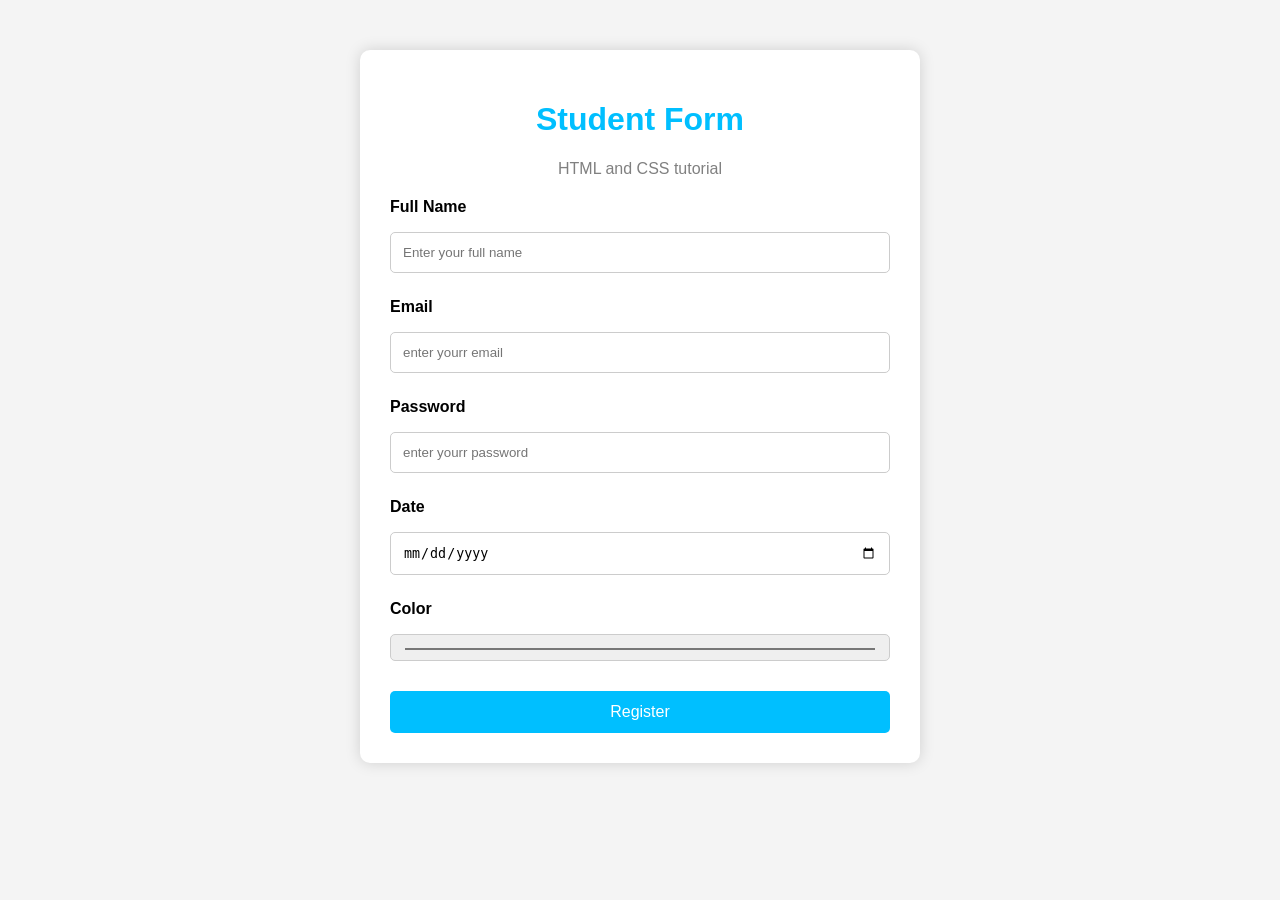
<file: index.html/about.html>
<!DOCTYPE html>
<html lang="en">
<head>
    <meta charset="UTF-8">
    <meta name="viewport" content="width=device-width, initial-scale=1.0">
    <title>Document</title>
    <link rel="stylesheet" href="style2.css">
</head>
<body>
    
<div class="container">
      <h1>Student Form</h1>
     <p>HTML and CSS tutorial</p>

  <form>

<label for="Name">Full Name</label>
<input type="text" id="name" placeholder="Enter your full name">


<label for="Email">Email</label>
<input type="email" id="email" placeholder="enter yourr email">

<label for="password">Password</label>
<input type="password" id="password" placeholder="enter yourr password">

<label for="date">Date</label>
<input type="date" id="date" placeholder="enter yourr date of birth">

<label for="color">Color</label>
<input type="color" id="color" placeholder="enter your favourite color">

<button>Register</button>

   </form>
</div>











</body>
</html>
</file>
<file: index.html/style2.css>
body {
    background-color: #f4f4f4;
    font-family: Arial, Helvetica, sans-serif;
}


.container {
    width: 500px;
    margin:50px auto;
    background: white;
    padding: 30px;
    border-radius: 10px;
    box-shadow: 0 0 15px rgba(0, 0, 0, 0.15);

}

p{
    text-align: center;
    color: gray;
    margin-bottom: 20px;
}

h1{
    text-align: center;
    color: deepskyblue;
}

input{
    width: 100%;
    padding: 12px;
    margin: 10px 0;
    border: 1px solid #ccc;
    border-radius: 5px;
    box-sizing: border-box;
}

label{
    display: block;
    margin-top: 15px;
    margin-bottom: 6px;
    font-weight: bold;

}

button{
    display: block;
    width: 100%;
    padding: 12px;
    margin-top: 20px;
    background-color: deepskyblue;
    color: white;
    border: none;
    border-radius: 5px;
    font-size: 16px;
    cursor: pointer;

}

button:hover{
    background-color: dodgerblue;
}
</file>
